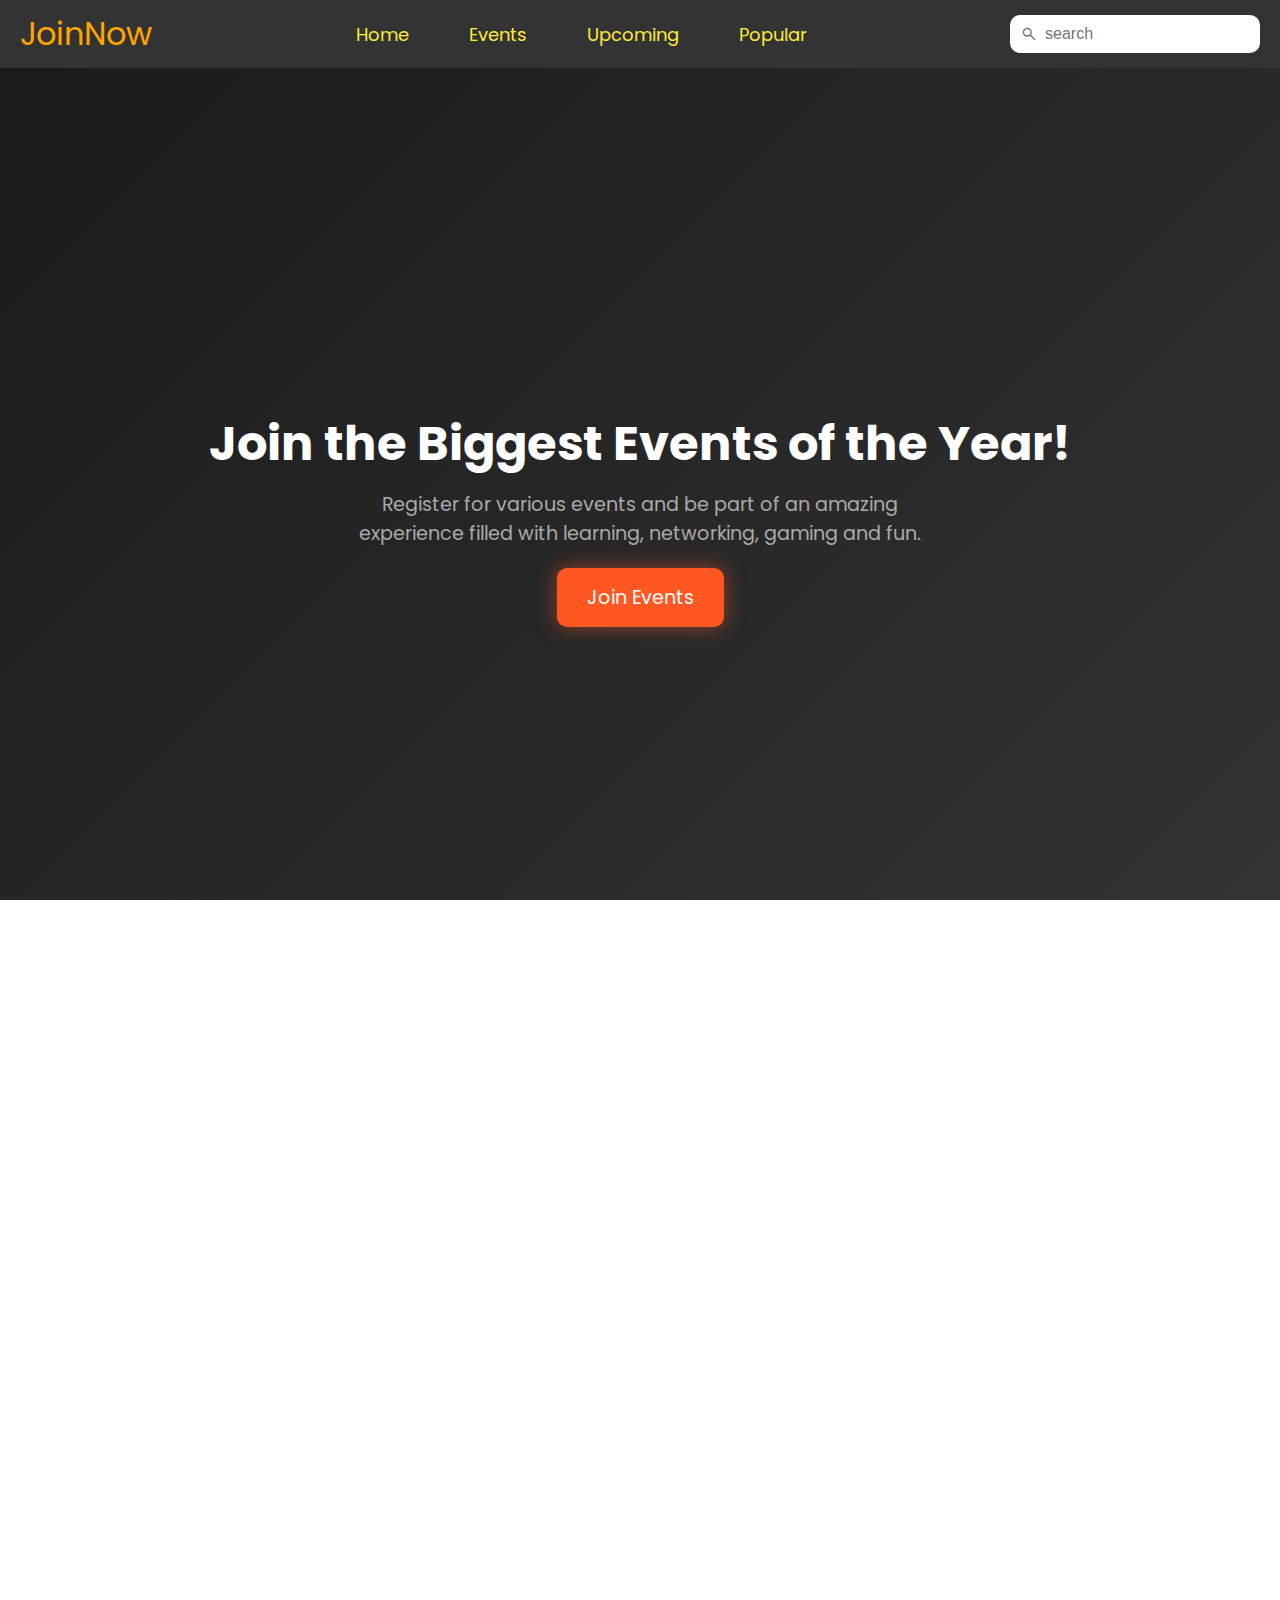
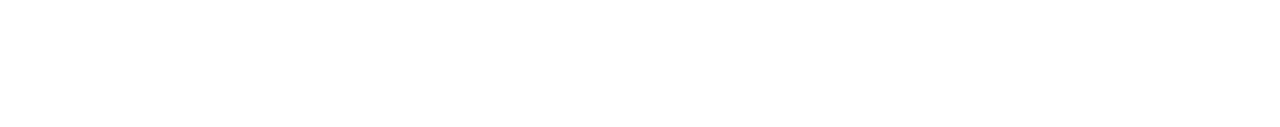
<file: index.html>
<!DOCTYPE html>
<html lang="en">
<head>
    <meta charset="UTF-8">
    <meta name="viewport" content="width=device-width, initial-scale=1.0">
    <title>JoinNow</title>
    <link rel="stylesheet" href="../public/css/home.css">
    <link rel="stylesheet" href="https://fonts.googleapis.com/css2?family=Material+Symbols+Outlined:opsz,wght,FILL,GRAD@24,400,0,0&icon_names=search" />
    <link rel="stylesheet" href="https://cdnjs.cloudflare.com/ajax/libs/font-awesome/6.5.1/css/all.min.css">

</head>
<body>
    <nav>
        <div class="logo">
            <a href="home.html">JoinNow</a>
        </div>
        <ul>
            <li><a href="home.html">Home</a></li>
            <li><a href="">Events</a></li>
            <li><a href="">Upcoming</a></li>
            <li><a href="">Popular</a></li>
        </ul>
        <div class="search-icon">
            <span class="material-symbols-outlined">search</span>
            <input type="text" placeholder="search">
        </div>
    </nav>

    <main>
        <section class="hero">
            <h1 class="title">Join the Biggest Events of the Year!</h1>
            <p class="tag-line">Register for various events and be part of an amazing experience filled with learning, networking, gaming and fun.</p>
            <a href="#upcoming-events" class="cta">Join Events</a>
        </section>


        <div class="events" id="upcoming-events">
            <h2>Upcoming Events</h2>
            <div class="event-container">
                <div class="event-card">
                    <h3>Meetup</h3>
                    <p>Join with tamilgaming youtubers and share your fan movements</p>
                    <p><strong>Date:</strong> March 20, 2025</p>
                    <p><strong>Place:</strong> Brookfieds mall, Coimbatore</p>
                    <p><strong>Guest:</strong> Tamilgaming</p>
                    <button onclick="window.location.href ='register.html' ">Register</button>
                </div>
                <div class="event-card">
                    <h3>Music Concert</h3>
                    <p>Experience an electrifying night of Tamil music with famous artists.</p>
                    <p><strong>Date:</strong> April 15, 2025</p>
                    <p><strong>Place:</strong> Chennai Trade Center, Chennai</p>
                    <p><strong>Guest:</strong>Anirudh Ravichander</p>
                    <button  onclick="window.location.href ='register.html' ">Register</button>
                </div>
                <div class="event-card">
                    <h3>Startup Meet</h3>
                    <p>etwork with startup founders, investors, and industry experts.</p>
                    <p><strong>Date:</strong> May 10, 2025</p>
                    <p><strong>Place:</strong>CODISSIA, Coimbatore</p>
                    <p><strong>Guest:</strong> Nambi Narayanan</p>
                    <button  onclick="window.location.href ='register.html' ">Register</button>
                </div>
                
            </div>
        </div>
        
    </main>
    <footer>
        <div class="footer-conatiner">
            <div class="footer-section about">
                <h3>About JoinNow</h3>  
                <p>JoinNow helps you discover and register for exciting events near you. Stay connected with us for updates on upcoming events.</p>
            </div>
            <div class="footer-section newsletter">
                <h3>Subscribe to our newsletter</h3>
                <form>
                    <input type="email" placeholder="Enter your email" required>
                    <button type="submit">Subscribe</button>
                </form>
            </div>
            <div class="footer-section social">
                <h3>Follow Us</h3>
                <div class="social-icons">
                    <a href="#"><i class="fab fa-facebook-f"></i></a>
                    <a href="#"><i class="fab fa-twitter"></i></a>
                    <a href="#"><i class="fab fa-instagram"></i></a>
                    <a href="#"><i class="fab fa-youtube"></i></a>
                </div>
            </div>
        </div>

        <p class="copyright">© 2025 JoinNow. All rights reserved.</p>
    </footer>
    </script>
  
</body>
</html>
</file>
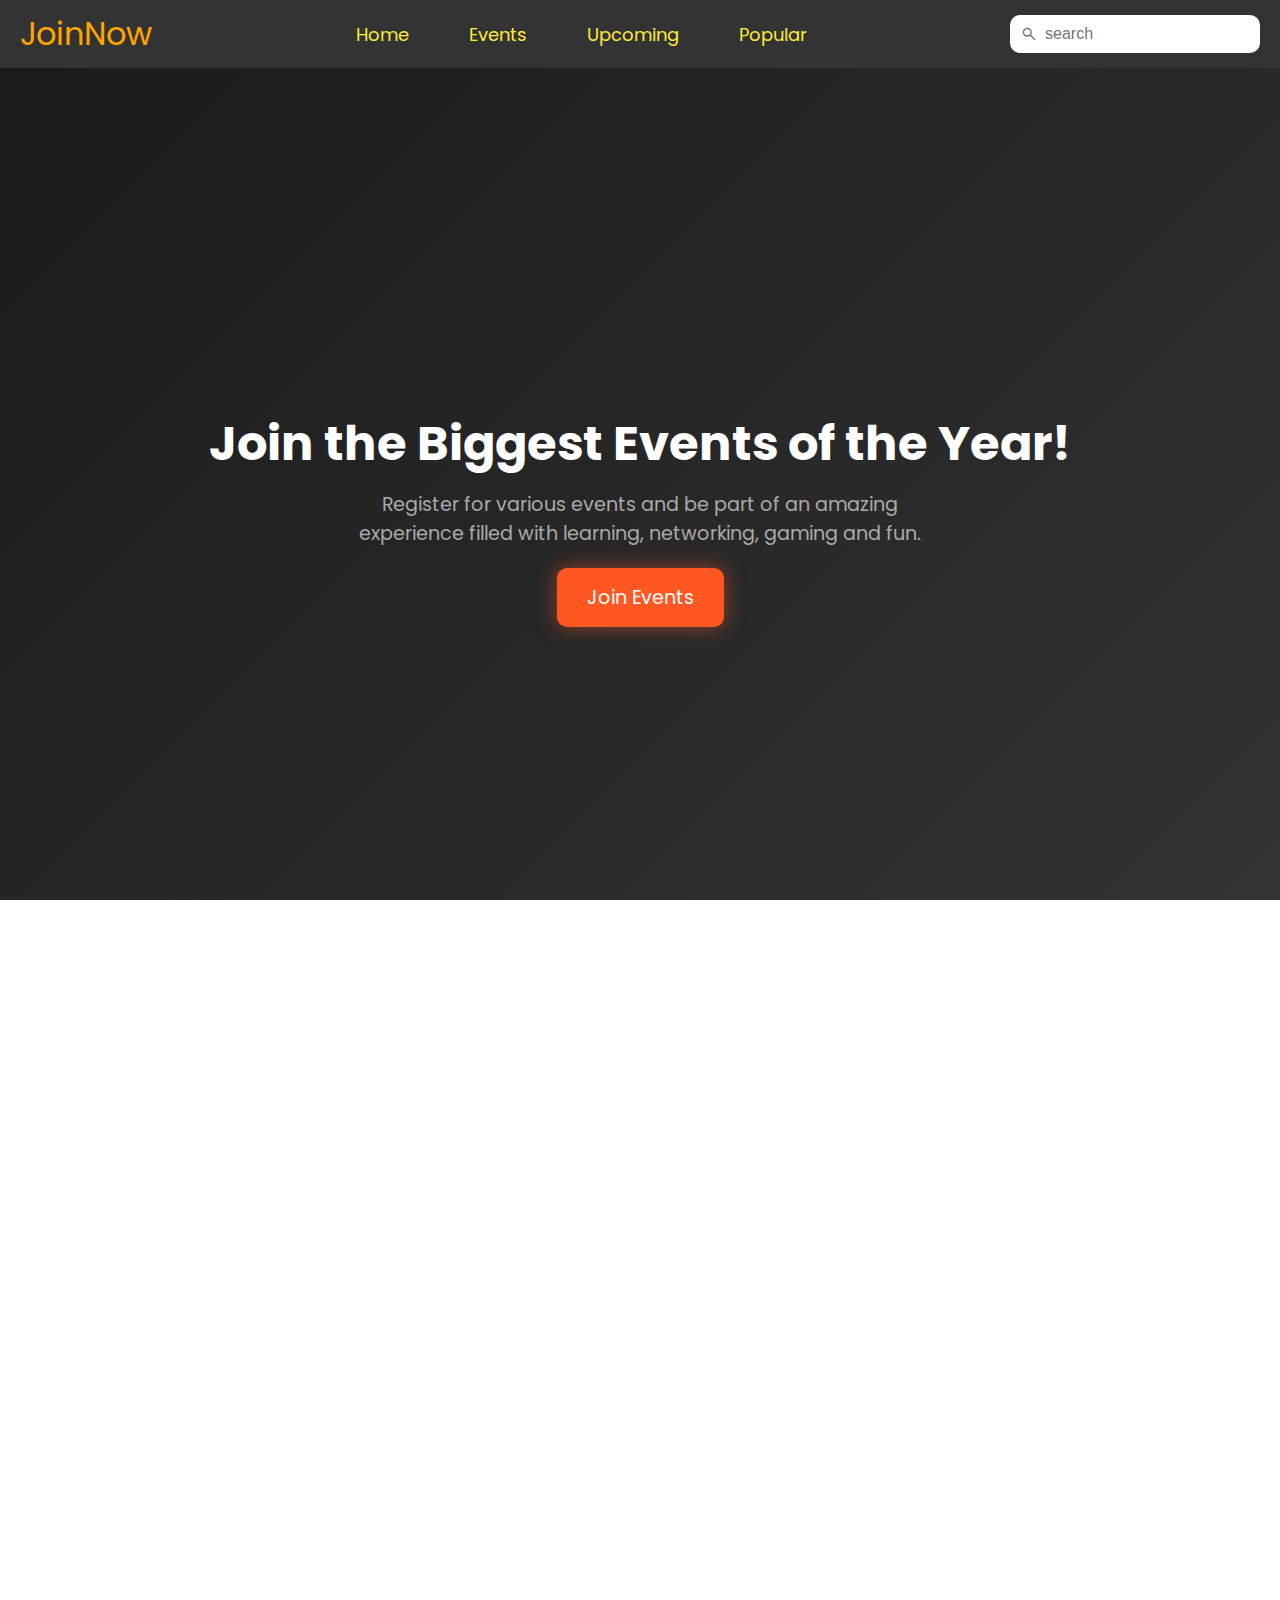
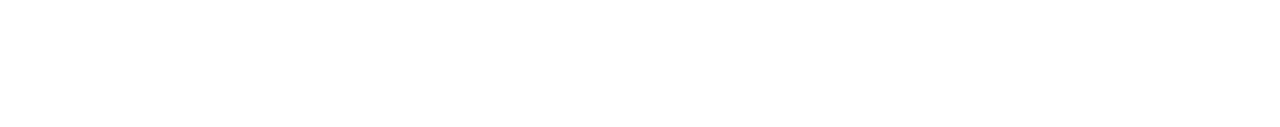
<file: public/index.html>
<!DOCTYPE html>
<html lang="en">
<head>
    <meta charset="UTF-8">
    <meta name="viewport" content="width=device-width, initial-scale=1.0">
    <title>JoinNow</title>
    <link rel="stylesheet" href="home.css">
    <link rel="stylesheet" href="https://fonts.googleapis.com/css2?family=Material+Symbols+Outlined:opsz,wght,FILL,GRAD@24,400,0,0&icon_names=search" />
    <link rel="stylesheet" href="https://cdnjs.cloudflare.com/ajax/libs/font-awesome/6.5.1/css/all.min.css">

</head>
<body>
    <nav>
        <div class="logo">
            <a href="home.html">JoinNow</a>
        </div>
        <ul>
            <li><a href="home.html">Home</a></li>
            <li><a href="">Events</a></li>
            <li><a href="">Upcoming</a></li>
            <li><a href="">Popular</a></li>
        </ul>
        <div class="search-icon">
            <span class="material-symbols-outlined">search</span>
            <input type="text" placeholder="search">
        </div>
    </nav>

    <main>
        <section class="hero">
            <h1 class="title">Join the Biggest Events of the Year!</h1>
            <p class="tag-line">Register for various events and be part of an amazing experience filled with learning, networking, gaming and fun.</p>
            <a href="#upcoming-events" class="cta">Join Events</a>
        </section>


        <div class="events" id="upcoming-events">
            <h2>Upcoming Events</h2>
            <div class="event-container">
                <div class="event-card">
                    <h3>Meetup</h3>
                    <p>Join with tamilgaming youtubers and share your fan movements</p>
                    <p><strong>Date:</strong> March 20, 2025</p>
                    <p><strong>Place:</strong> Brookfieds mall, Coimbatore</p>
                    <p><strong>Guest:</strong> Tamilgaming</p>
                    <button onclick="window.location.href ='register.html' ">Register</button>
                </div>
                <div class="event-card">
                    <h3>Music Concert</h3>
                    <p>Experience an electrifying night of Tamil music with famous artists.</p>
                    <p><strong>Date:</strong> April 15, 2025</p>
                    <p><strong>Place:</strong> Chennai Trade Center, Chennai</p>
                    <p><strong>Guest:</strong>Anirudh Ravichander</p>
                    <button  onclick="window.location.href ='register.html' ">Register</button>
                </div>
                <div class="event-card">
                    <h3>Startup Meet</h3>
                    <p>etwork with startup founders, investors, and industry experts.</p>
                    <p><strong>Date:</strong> May 10, 2025</p>
                    <p><strong>Place:</strong>CODISSIA, Coimbatore</p>
                    <p><strong>Guest:</strong> Nambi Narayanan</p>
                    <button  onclick="window.location.href ='register.html' ">Register</button>
                </div>
                
            </div>
        </div>
        
    </main>
    <footer>
        <div class="footer-conatiner">
            <div class="footer-section about">
                <h3>About JoinNow</h3>  
                <p>JoinNow helps you discover and register for exciting events near you. Stay connected with us for updates on upcoming events.</p>
            </div>
            <div class="footer-section newsletter">
                <h3>Subscribe to our newsletter</h3>
                <form>
                    <input type="email" placeholder="Enter your email" required>
                    <button type="submit">Subscribe</button>
                </form>
            </div>
            <div class="footer-section social">
                <h3>Follow Us</h3>
                <div class="social-icons">
                    <a href="#"><i class="fab fa-facebook-f"></i></a>
                    <a href="#"><i class="fab fa-twitter"></i></a>
                    <a href="#"><i class="fab fa-instagram"></i></a>
                    <a href="#"><i class="fab fa-youtube"></i></a>
                </div>
            </div>
        </div>

        <p class="copyright">© 2025 JoinNow. All rights reserved.</p>
    </footer>
    </script>
  
</body>
</html>
</file>
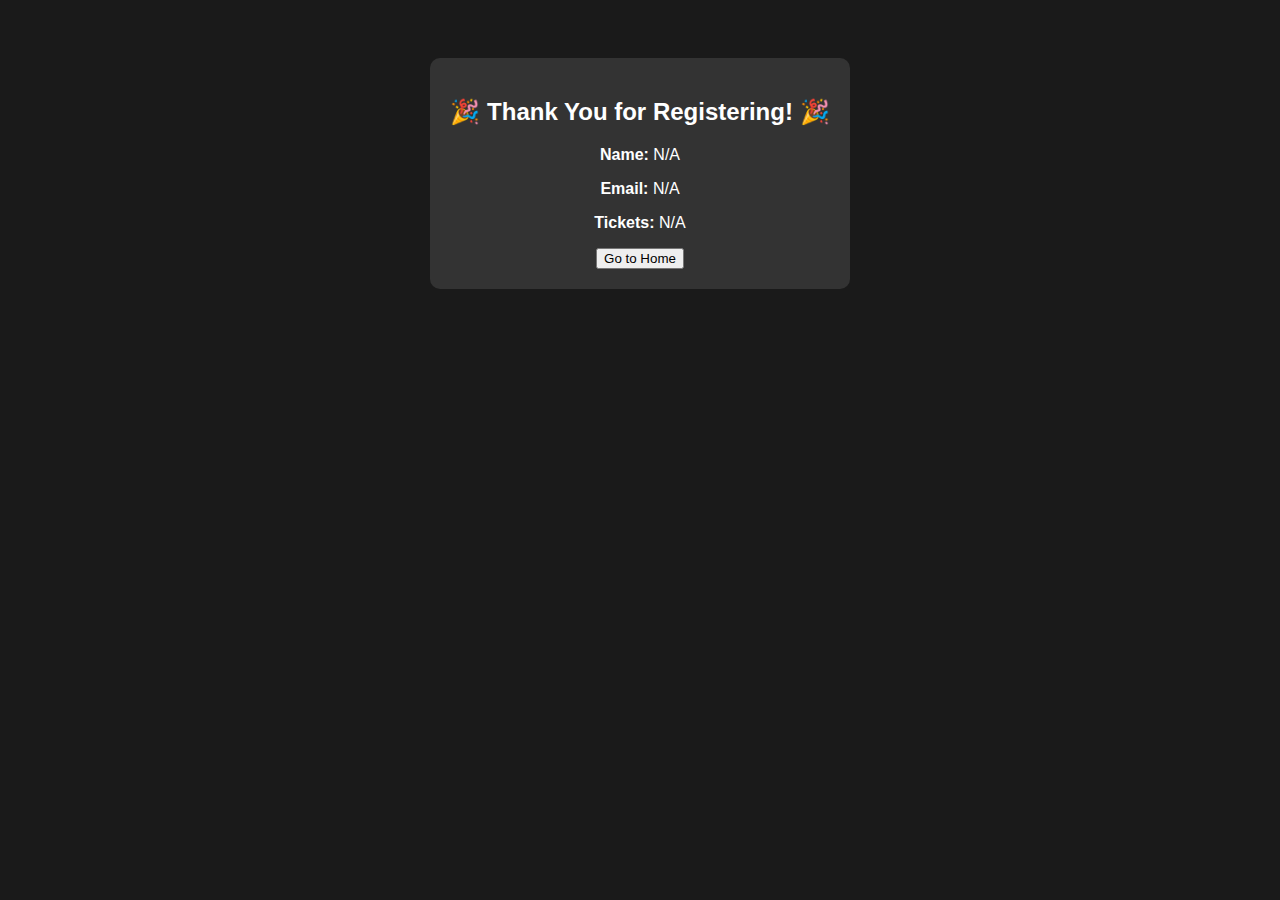
<file: thankyou.html>
<!DOCTYPE html>
<html lang="en">
<head>
    <meta charset="UTF-8">
    <meta name="viewport" content="width=device-width, initial-scale=1.0">
    <title>Thank You</title>
    <style>
        body {
            text-align: center;
            padding: 50px;
            background-color: #1a1a1a;
            color: white;
            font-family: Arial, sans-serif;
        }
        .container {
            background-color: #333;
            padding: 20px;
            border-radius: 10px;
            display: inline-block;
        }
    </style>
</head>
<body>
    <div class="container">
        <h2>🎉 Thank You for Registering! 🎉</h2>
        <p><strong>Name:</strong> <span id="displayName"></span></p>
        <p><strong>Email:</strong> <span id="displayEmail"></span></p>
        <p><strong>Tickets:</strong> <span id="displayTickets"></span></p>
        <a href="index.html"><button>Go to Home</button></a>
    </div>

    <script>
        
        document.getElementById("displayName").textContent = localStorage.getItem("name") || "N/A";
        document.getElementById("displayEmail").textContent = localStorage.getItem("email") || "N/A";
        document.getElementById("displayTickets").textContent = localStorage.getItem("tickets") || "N/A";
    </script>
</body>
</html>
</file>
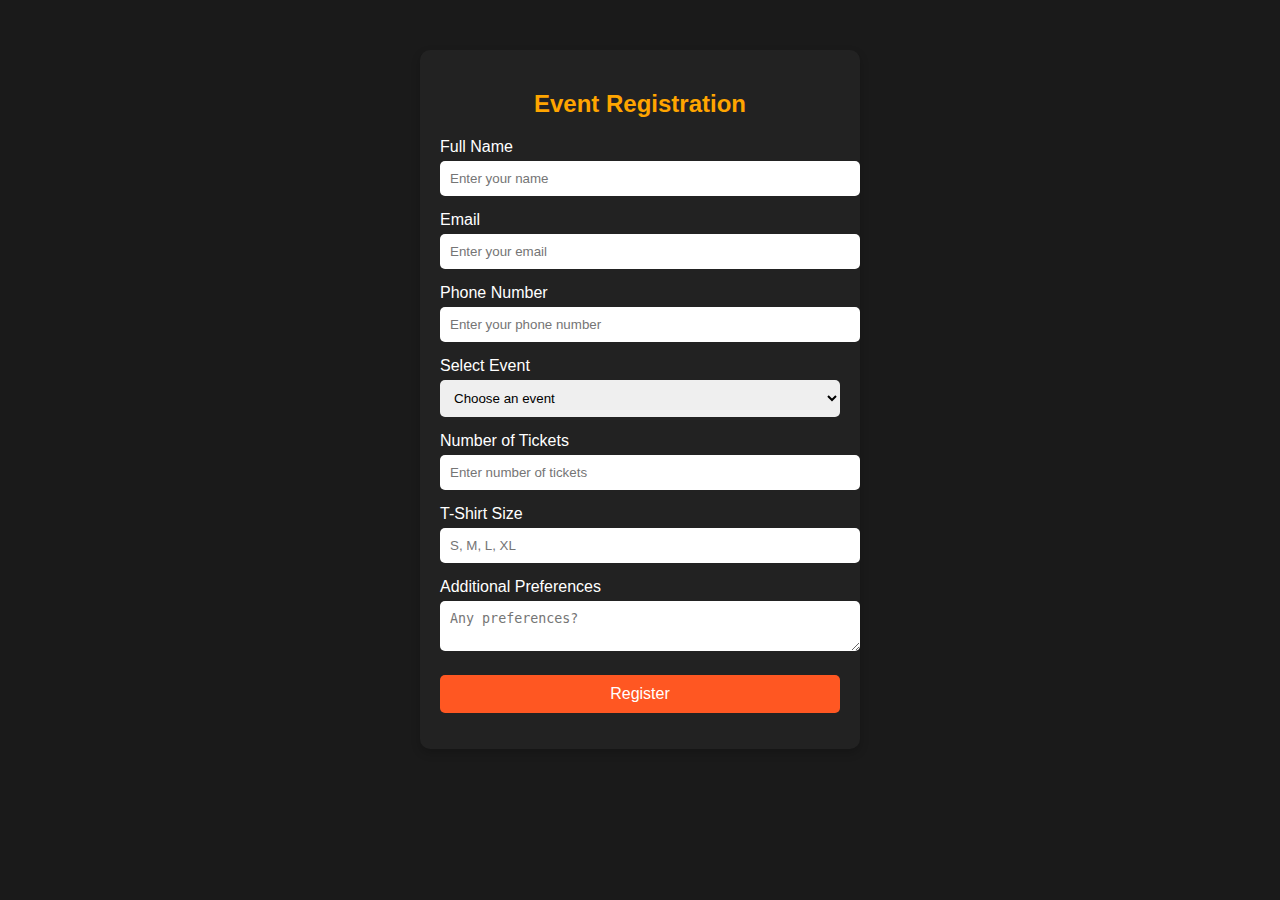
<file: public/register.html>
<!DOCTYPE html>
<html lang="en">
<head>
    <meta charset="UTF-8">
    <meta name="viewport" content="width=device-width, initial-scale=1.0">
    <title>Event Registration</title>
    <link rel="stylesheet" href="register.css">
</head>
<body>

    <div class="container">
        <h2>Event Registration</h2>
        
        <form id="registrationForm">
            <label for="name">Full Name</label>
            <input type="text" id="name" placeholder="Enter your name" required>
            
            <label for="email">Email</label>
            <input type="email" id="email" placeholder="Enter your email" required>
            
            <label for="phone">Phone Number</label>
            <input type="tel" id="phone" placeholder="Enter your phone number" required>
            

            <label for="event">Select Event</label>
            <select id="event" required>
                <option value="">Choose an event</option>
                <option value="Meetup">Meetup</option>
                <option value="Music Concert">Music Concert</option>
                <option value="Startup Meet">Startup Meet</option>
            </select>

            <label for="tickets">Number of Tickets</label>
            <input type="number" id="tickets" min="1" max="10" placeholder="Enter number of tickets" required>


            <label for="tshirt">T-Shirt Size</label>
            <input type="text" id="tshirt" placeholder="S, M, L, XL">

            <label for="preferences">Additional Preferences</label>
            <textarea id="preferences" placeholder="Any preferences?"></textarea>

            <button type="submit">Register</button>
        </form>

        <script src="script.js"></script>

        <p id="message"></p>
    </div>


</body>
</html>
</file>
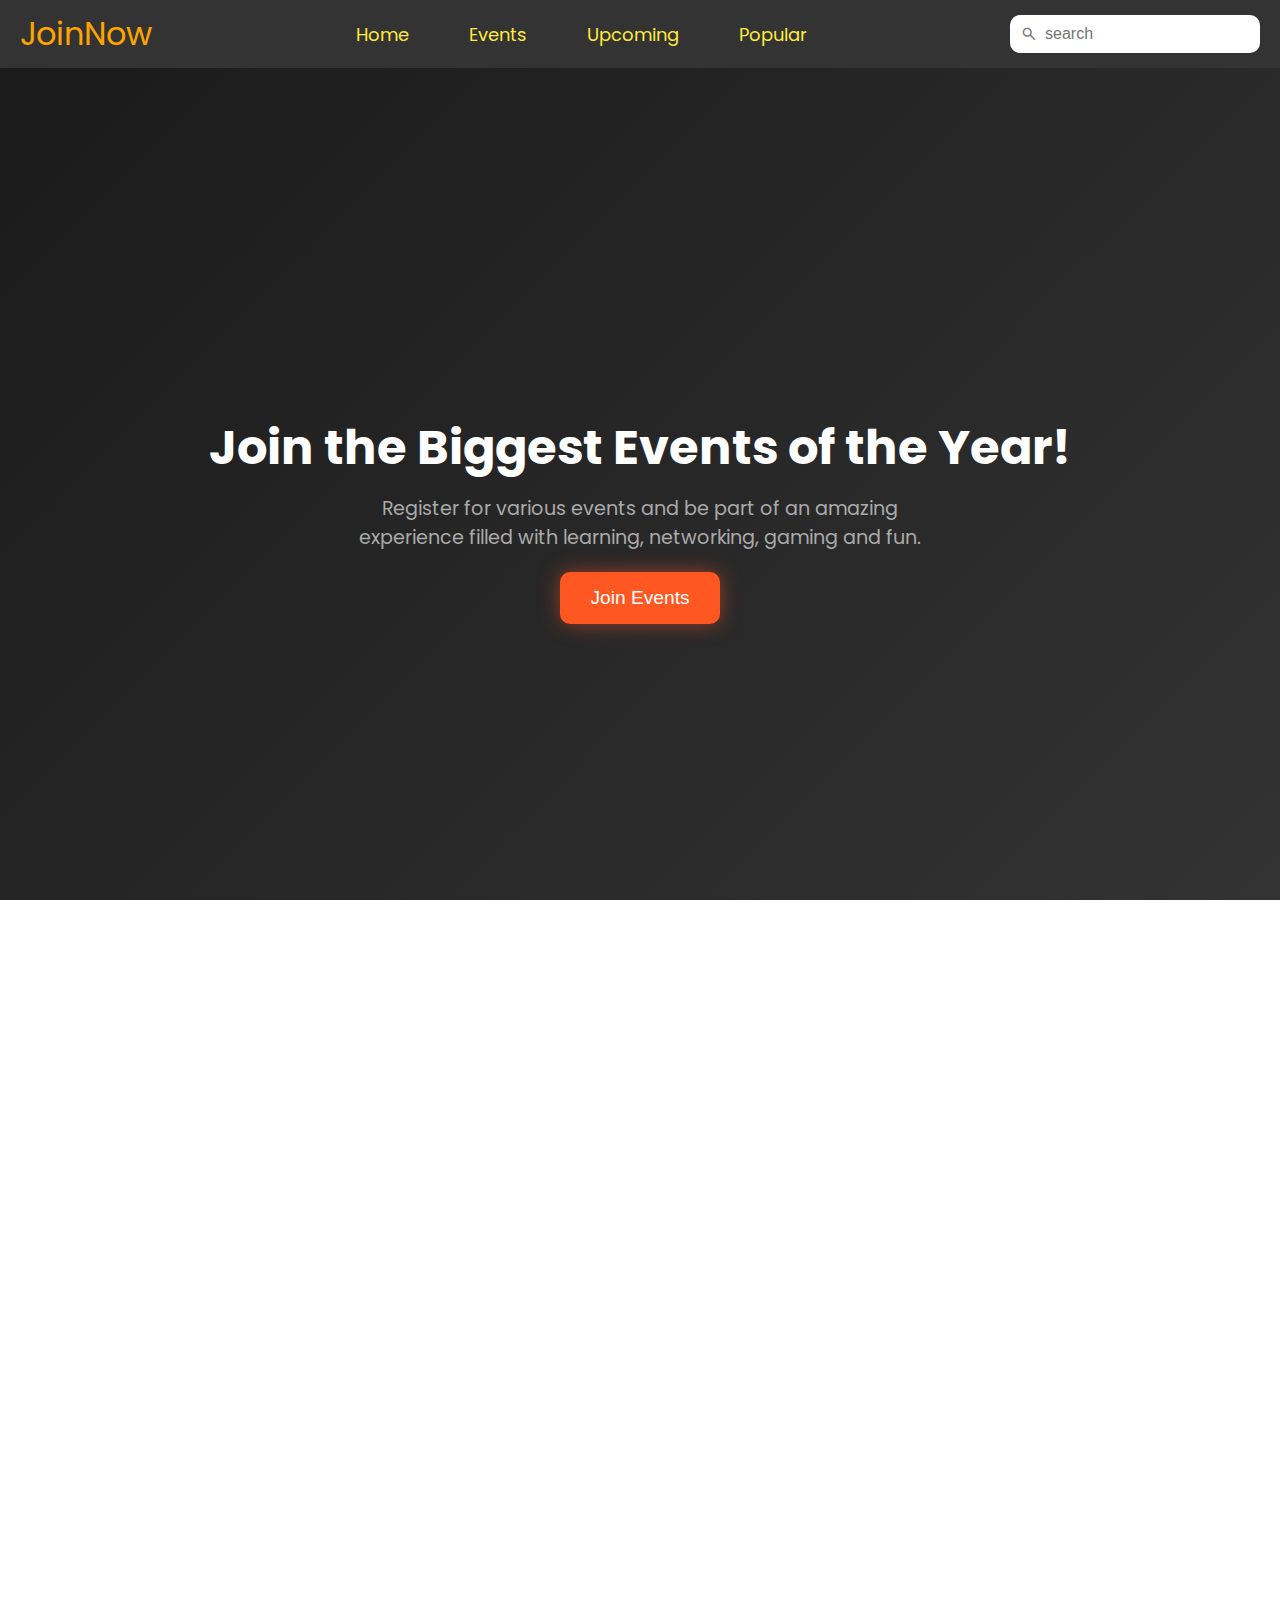
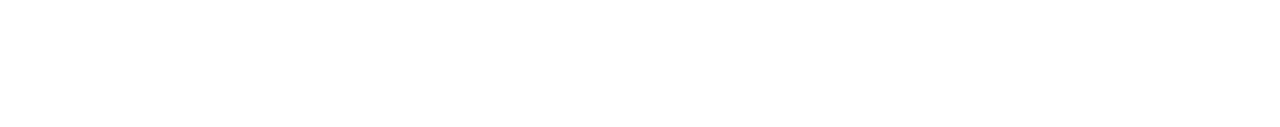
<file: src/home.html>
<!DOCTYPE html>
<html lang="en">
<head>
    <meta charset="UTF-8">
    <meta name="viewport" content="width=device-width, initial-scale=1.0">
    <title>JoinNow</title>
    <link rel="stylesheet" href="../public/css/home.css">
    <link rel="stylesheet" href="https://fonts.googleapis.com/css2?family=Material+Symbols+Outlined:opsz,wght,FILL,GRAD@24,400,0,0&icon_names=search" />
    <link rel="stylesheet" href="https://cdnjs.cloudflare.com/ajax/libs/font-awesome/6.5.1/css/all.min.css">

</head>
<body>
    <nav>
        <div class="logo">
            <a href="home.html">JoinNow</a>
        </div>
        <ul>
            <li><a href="home.html">Home</a></li>
            <li><a href="">Events</a></li>
            <li><a href="">Upcoming</a></li>
            <li><a href="">Popular</a></li>
        </ul>
        <div class="search-icon">
            <span class="material-symbols-outlined">search</span>
            <input type="text" placeholder="search">
        </div>
    </nav>

    <main>
        <section class="hero">
            <h1 class="title">Join the Biggest Events of the Year!</h1>
            <p class="tag-line">Register for various events and be part of an amazing experience filled with learning, networking, gaming and fun.</p>
            <button class="cta">Join Events</button>
        </section>


        <div class="events">
            <h2>Upcoming Events</h2>
            <div class="event-container">
                <div class="event-card">
                    <h3>Meetup</h3>
                    <p>Join with tamilgaming youtubers and share your fan movements</p>
                    <p><strong>Date:</strong> March 20, 2025</p>
                    <p><strong>Place:</strong> Brookfieds mall, Coimbatore</p>
                    <p><strong>Guest:</strong> Tamilgaming</p>
                    <button onclick="window.location.href ='register.html' ">Register</button>
                </div>
                <div class="event-card">
                    <h3>Music Concert</h3>
                    <p>Experience an electrifying night of Tamil music with famous artists.</p>
                    <p><strong>Date:</strong> April 15, 2025</p>
                    <p><strong>Place:</strong> Chennai Trade Center, Chennai</p>
                    <p><strong>Guest:</strong>Anirudh Ravichander</p>
                    <button  onclick="window.location.href ='register.html' ">Register</button>
                </div>
                <div class="event-card">
                    <h3>Startup Meet</h3>
                    <p>etwork with startup founders, investors, and industry experts.</p>
                    <p><strong>Date:</strong> May 10, 2025</p>
                    <p><strong>Place:</strong>CODISSIA, Coimbatore</p>
                    <p><strong>Guest:</strong> Nambi Narayanan</p>
                    <button  onclick="window.location.href ='register.html' ">Register</button>
                </div>
                
            </div>
        </div>
        
    </main>
    <footer>
        <div class="footer-conatiner">
            <div class="footer-section about">
                <h3>About JoinNow</h3>  
                <p>JoinNow helps you discover and register for exciting events near you. Stay connected with us for updates on upcoming events.</p>
            </div>
            <div class="footer-section newsletter">
                <h3>Subscribe to our newsletter</h3>
                <form>
                    <input type="email" placeholder="Enter your email" required>
                    <button type="submit">Subscribe</button>
                </form>
            </div>
            <div class="footer-section social">
                <h3>Follow Us</h3>
                <div class="social-icons">
                    <a href="#"><i class="fab fa-facebook-f"></i></a>
                    <a href="#"><i class="fab fa-twitter"></i></a>
                    <a href="#"><i class="fab fa-instagram"></i></a>
                    <a href="#"><i class="fab fa-youtube"></i></a>
                </div>
            </div>
        </div>

        <p class="copyright">© 2025 JoinNow. All rights reserved.</p>
    </footer>


  
</body>
</html>
</file>
<file: public/css/home.css>
@import url('https://fonts.googleapis.com/css2?family=Poppins&display=swap');



*{
    padding: 0;
    margin: 0;
    box-sizing: border-box;
}



body,html{
    font-family: "Poppins", sans-serif;
    background: linear-gradient(135deg, #1A1A1A, #333) no-repeat;
    color: white;
    height: 100%;
    background-size: cover;
    overflow-x: hidden;
    scroll-behavior: smooth;
}



nav{
    background-color: #333;
    padding: 10px 20px;
    display: flex;
    justify-content: space-between;
    align-items: center;
    color: white;
}

.logo a{
     
     font-size: 2rem;
     color:#FFA500;
     text-decoration: none;
     
}

ul{
    list-style: none;
    font-size: 1.2;
    display: flex;
    gap: 20px;
    
}


ul li a{
    color: white;
    text-decoration: none;
    font-size: 18px;
    color: #FFEB3B;
    padding: 10px 20px;
    transition: background-color 0.3s ease;
    
}

ul li a:hover{
    background-color: #555;
    border-radius: 7px;
}

.search-icon{
    position: relative;
    display: inline-block;
}

.search-icon input{
    width: 250px;
    padding: 10px 10px 10px 35px;
    border: none;
    outline: none;
    border-radius: 10px;
    font-size: 16px;
    color: #555;
}

.search-icon span{
    position: absolute;
    color: #777;
    left: 10px;
    top: 50%;
    transform: translateY(-50%);
    font-size: 18px;

}

.hero{
    display: flex;
    flex-direction: column;
    justify-content: center;
    align-items: center;
    min-height: 100vh;
    text-align: center;
    padding: 20px;
    animation: fadeIn 1.5s ease-in-out;
}

.hero::after{
    content: "";
    display: block;
    height: 1px;
    
}

.hero h1{
    font-size: 3rem;
    margin-bottom: 10px;
}

.hero p{
    color: #aaa;
    font-size: 1.2rem;
    max-width: 600px;
}

.cta{
    background-color: #FF5722;
    color: white;
    padding: 15px 30px;
    border: none;
    outline: none;
    border-radius: 10px;
    font-size: 1.2rem;
    margin-top: 20px;
    cursor: pointer;
    transition: all 0.3s ease-in-out;
    box-shadow: 0 0 20px rgba(255,87,34,0.5);
    text-decoration: none;
}

.cta:hover{
    background-color: #e64a19;
    transform: scale(1.05);
    box-shadow: 0 0 20px rgba(255,87,34,0.8);
}


@keyframes fadeIn {
    from { opacity: 0; transform: translateY(-20px); }
    to { opacity: 1; transform: translateY(0); }
}

.events {
    text-align: center;
    padding: 60px 20px;
    background-color: #1a1a1a;
}

.events h2 {
    font-size: 2.5rem;
    color: white;
    margin-bottom: 30px;
}

.event-container {
    display: grid;
    grid-template-columns: repeat(auto-fit, minmax(300px, 1fr));
    gap: 20px;
    max-width: 1000px;
    margin: 0 auto;
}

.event-card {
    background-color: #333;
    padding: 20px;
    border-radius: 10px;
    box-shadow: 0 4px 10px rgba(0, 0, 0, 0.2);
    transition: 0.3s;
    text-align: left;
    
}

.event-card h3 {
    color: #ff5722;
    font-size: 1.5rem;
    margin-bottom: 10px;
}

.event-card p {
    color: #ccc;
    font-size: 1rem;
    margin: 5px 0;
}

.event-card strong {
    color: #ffab40;
}

.event-card button {
    width: 120px;
    height: 40px;
    background-color: #ff5722;
    color: white;
    border: none;
    padding: 10px 20px;
    font-size: 1rem;
    margin-top: 15px;
    cursor: pointer;
    border-radius: 5px;
    transition: all 0.3s ease-in-out;
    box-shadow: 0 0 20px rgba(255,87,34,0.5);
    margin-top: auto;
}

.event-card:hover {
    transform: translateY(-5px);
    box-shadow: 0 6px 15px rgba(255, 87, 34, 0.3);
}

.event-card button:hover {
    background-color: #e64a19;
    transform: scale(1.05);
    box-shadow: 0 0 20px rgba(255,87,34,0.8);
}

footer{
    background-color: 3222;
    padding: 20px 0;
    text-align: center;
}

.footer-conatiner{
    display: flex;
    flex-wrap: wrap;
    justify-content: space-around;
    padding: 20px;
}

.footer-section{
    max-width: 300px;
    margin-bottom: 20px;
}

.footer-section h3{
    margin-bottom: 10px;
}

.footer-section p{
    font-size: 14px;
}

.newsletter form{
    display: flex;
    flex-direction: column;
    align-items: center;
}

.newsletter input{
    width: 80%;
    padding: 8px;
    margin-bottom: 10px;
    border: none;
    border-radius: 5px;

}

.newsletter button {
    background-color: #ff5722;
    color: white;
    border: none;
    padding: 8px 15px;
    cursor: pointer;
    border-radius: 5px;
}

.newsletter button:hover {
    background-color: #e64a19;

}

.social-icons{
    margin-top: 10px;
}

.social-icons a {
    color: white;
    font-size: 20px;
    margin: 0 10px;
    transition: color 0.3s;
}

.social-icons a:hover {
    color: #ff5722;
}

.copyright {
    margin-top: 10px;
    font-size: 14px;
}
</file>
<file: public/home.css>
@import url('https://fonts.googleapis.com/css2?family=Poppins&display=swap');



*{
    padding: 0;
    margin: 0;
    box-sizing: border-box;
}



body,html{
    font-family: "Poppins", sans-serif;
    background: linear-gradient(135deg, #1A1A1A, #333) no-repeat;
    color: white;
    height: 100%;
    background-size: cover;
    overflow-x: hidden;
    scroll-behavior: smooth;
}



nav{
    background-color: #333;
    padding: 10px 20px;
    display: flex;
    justify-content: space-between;
    align-items: center;
    color: white;
}

.logo a{
     
     font-size: 2rem;
     color:#FFA500;
     text-decoration: none;
     
}

ul{
    list-style: none;
    font-size: 1.2;
    display: flex;
    gap: 20px;
    
}


ul li a{
    color: white;
    text-decoration: none;
    font-size: 18px;
    color: #FFEB3B;
    padding: 10px 20px;
    transition: background-color 0.3s ease;
    
}

ul li a:hover{
    background-color: #555;
    border-radius: 7px;
}

.search-icon{
    position: relative;
    display: inline-block;
}

.search-icon input{
    width: 250px;
    padding: 10px 10px 10px 35px;
    border: none;
    outline: none;
    border-radius: 10px;
    font-size: 16px;
    color: #555;
}

.search-icon span{
    position: absolute;
    color: #777;
    left: 10px;
    top: 50%;
    transform: translateY(-50%);
    font-size: 18px;

}

.hero{
    display: flex;
    flex-direction: column;
    justify-content: center;
    align-items: center;
    min-height: 100vh;
    text-align: center;
    padding: 20px;
    animation: fadeIn 1.5s ease-in-out;
}

.hero::after{
    content: "";
    display: block;
    height: 1px;
    
}

.hero h1{
    font-size: 3rem;
    margin-bottom: 10px;
}

.hero p{
    color: #aaa;
    font-size: 1.2rem;
    max-width: 600px;
}

.cta{
    background-color: #FF5722;
    color: white;
    padding: 15px 30px;
    border: none;
    outline: none;
    border-radius: 10px;
    font-size: 1.2rem;
    margin-top: 20px;
    cursor: pointer;
    transition: all 0.3s ease-in-out;
    box-shadow: 0 0 20px rgba(255,87,34,0.5);
    text-decoration: none;
}

.cta:hover{
    background-color: #e64a19;
    transform: scale(1.05);
    box-shadow: 0 0 20px rgba(255,87,34,0.8);
}


@keyframes fadeIn {
    from { opacity: 0; transform: translateY(-20px); }
    to { opacity: 1; transform: translateY(0); }
}

.events {
    text-align: center;
    padding: 60px 20px;
    background-color: #1a1a1a;
}

.events h2 {
    font-size: 2.5rem;
    color: white;
    margin-bottom: 30px;
}

.event-container {
    display: grid;
    grid-template-columns: repeat(auto-fit, minmax(300px, 1fr));
    gap: 20px;
    max-width: 1000px;
    margin: 0 auto;
}

.event-card {
    background-color: #333;
    padding: 20px;
    border-radius: 10px;
    box-shadow: 0 4px 10px rgba(0, 0, 0, 0.2);
    transition: 0.3s;
    text-align: left;
    
}

.event-card h3 {
    color: #ff5722;
    font-size: 1.5rem;
    margin-bottom: 10px;
}

.event-card p {
    color: #ccc;
    font-size: 1rem;
    margin: 5px 0;
}

.event-card strong {
    color: #ffab40;
}

.event-card button {
    width: 120px;
    height: 40px;
    background-color: #ff5722;
    color: white;
    border: none;
    padding: 10px 20px;
    font-size: 1rem;
    margin-top: 15px;
    cursor: pointer;
    border-radius: 5px;
    transition: all 0.3s ease-in-out;
    box-shadow: 0 0 20px rgba(255,87,34,0.5);
    margin-top: auto;
}

.event-card:hover {
    transform: translateY(-5px);
    box-shadow: 0 6px 15px rgba(255, 87, 34, 0.3);
}

.event-card button:hover {
    background-color: #e64a19;
    transform: scale(1.05);
    box-shadow: 0 0 20px rgba(255,87,34,0.8);
}

footer{
    background-color: 3222;
    padding: 20px 0;
    text-align: center;
}

.footer-conatiner{
    display: flex;
    flex-wrap: wrap;
    justify-content: space-around;
    padding: 20px;
}

.footer-section{
    max-width: 300px;
    margin-bottom: 20px;
}

.footer-section h3{
    margin-bottom: 10px;
}

.footer-section p{
    font-size: 14px;
}

.newsletter form{
    display: flex;
    flex-direction: column;
    align-items: center;
}

.newsletter input{
    width: 80%;
    padding: 8px;
    margin-bottom: 10px;
    border: none;
    border-radius: 5px;

}

.newsletter button {
    background-color: #ff5722;
    color: white;
    border: none;
    padding: 8px 15px;
    cursor: pointer;
    border-radius: 5px;
}

.newsletter button:hover {
    background-color: #e64a19;

}

.social-icons{
    margin-top: 10px;
}

.social-icons a {
    color: white;
    font-size: 20px;
    margin: 0 10px;
    transition: color 0.3s;
}

.social-icons a:hover {
    color: #ff5722;
}

.copyright {
    margin-top: 10px;
    font-size: 14px;
}
</file>
<file: public/register.css>
body {
    font-family: Arial, sans-serif;
    background-color: #1a1a1a;
    color: white;
    text-align: center;
    margin: 0;
    padding: 0;
}

.container {
    max-width: 400px;
    margin: 50px auto;
    background: #222;
    padding: 20px;
    border-radius: 10px;
    box-shadow: 0 4px 10px rgba(0, 0, 0, 0.2);
}

h2 {
    color: #ffa500;
}

label {
    display: block;
    margin-top: 10px;
    text-align: left;
}

input, select, textarea {
    width: 100%;
    padding: 10px;
    margin: 5px 0;
    border-radius: 5px;
    border: none;
}

button {
    background-color: #ff5722;
    color: white;
    border: none;
    padding: 10px;
    font-size: 1rem;
    margin-top: 15px;
    border-radius: 5px;
    cursor: pointer;
    width: 100%;
}

button:hover {
    background-color: #e64a19;
}

#message {
    margin-top: 15px;
    font-weight: bold;
    color: #4CAF50;
}
</file>
